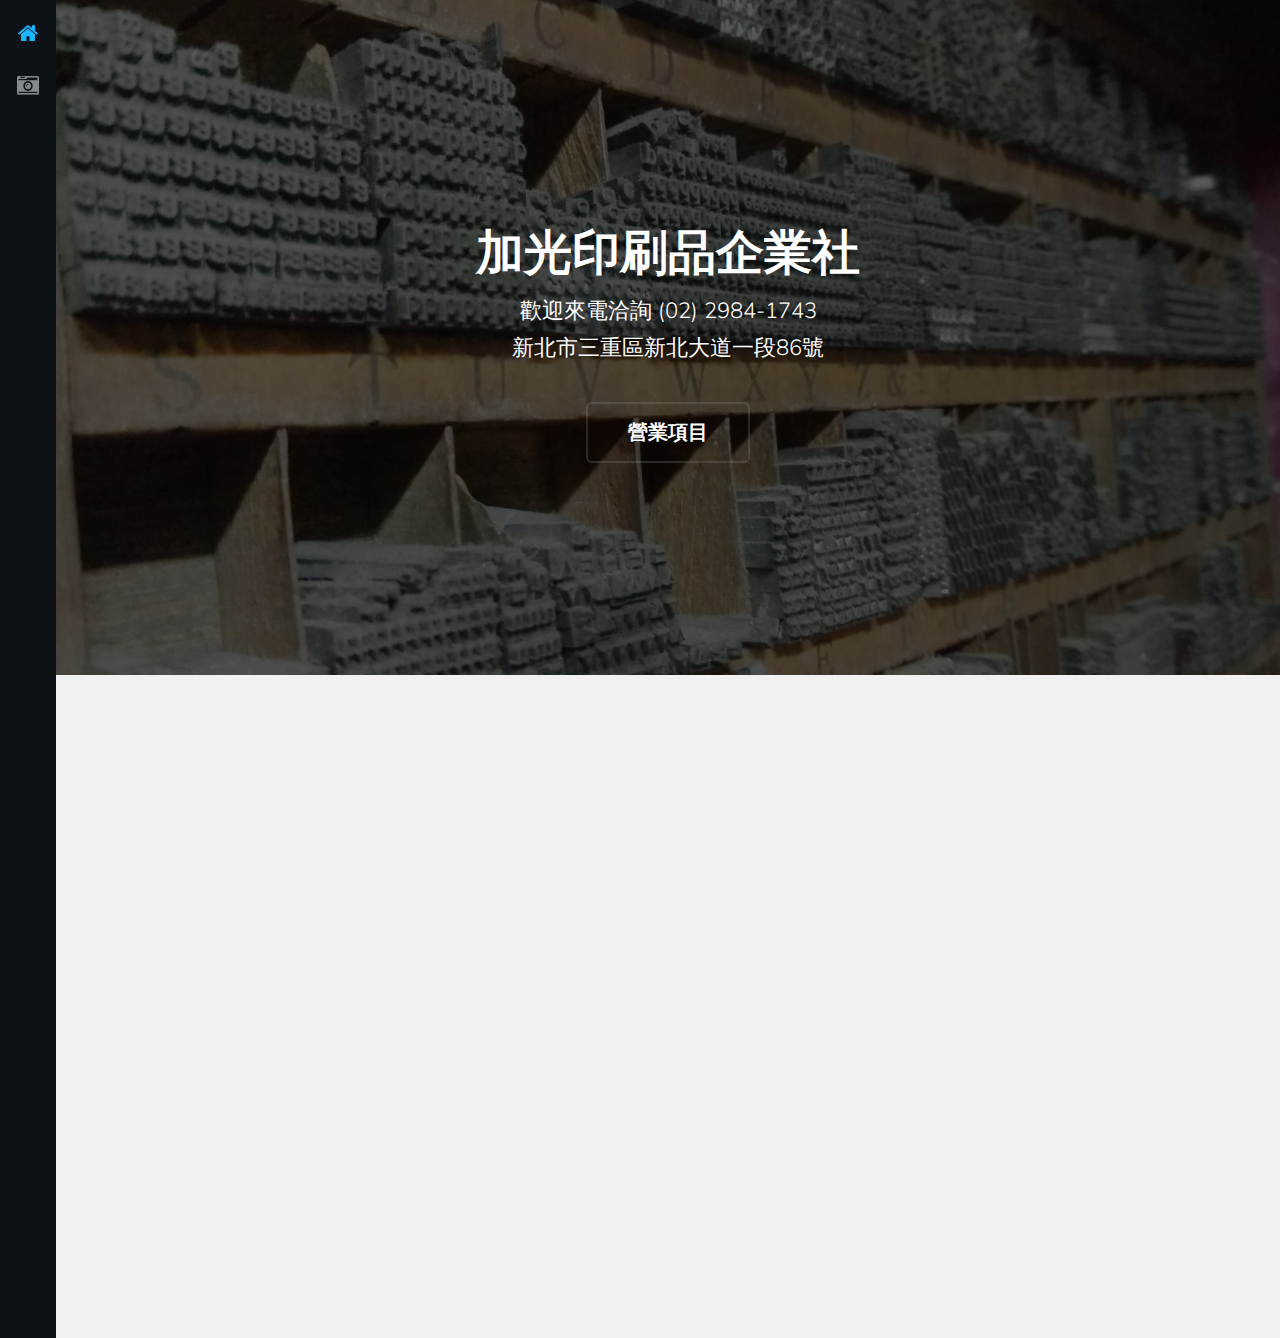
<file: index.html>
<!DOCTYPE HTML>
<!--
        Snapshot by TEMPLATED
        templated.co @templatedco
        Released for free under the Creative Commons Attribution 3.0 license (templated.co/license)
-->
<html>
    <head>
        <title>加光印刷</title>
        <meta name="google-site-verification" content="SthCt-CYAVrA32-VCu_RXBnJWl8skNSHm-MuQrHzXsM" />
        <meta charset="utf-8" />
        <meta name="viewport" content="width=device-width, initial-scale=1" />
        <link rel="stylesheet" href="assets/css/main.css" />
    </head>
    <body>
        <div class="page-wrap">

            <!-- Nav -->
            <nav id="nav">
                <ul>
                    <li><a href="index.html" class="active"><span class="icon fa-home"></span></a></li>
                    <li><a href="gallery.html"><span class="icon fa-camera-retro"></span></a></li>
<!--                    <li><a href="generic.html"><span class="icon fa-file-text-o"></span></a></li>-->
                </ul>
            </nav>

            <!-- Main -->
            <section id="main">

                <!-- Banner -->
                <section id="banner">
                    <div class="inner">
                        <font size="10px"><b>加光印刷品企業社</b></font>
                        <p>歡迎來電洽詢 (02) 2984-1743</br>新北市三重區新北大道一段86號</p>
                        <ul class="actions">
                            <li><a href="gallery.html" class="button alt scrolly big">營業項目</a></li>
                            <!--<li><a href="#galleries" class="button alt scrolly big">營業項目</a></li>-->
                        </ul>
                    </div>
                </section>

                <!-- Gallery -->
                <section id="galleries">

                    <!-- Photo Galleries -->
                    <div class="gallery">
<!--                        <header class="special">
                            <h2>What's New</h2>
                        </header>-->
                        <div class="content">
                            <div class="media">
                                <a href="images/fulls/01.jpg">
                                    <img src="images/thumbs/01.jpg" alt="" title="This right here is a caption." />
                                    <p style="position: absolute; top: 0; left: 0;font-size:30px;color: white;"><b>名片</b></p>
                                </a>
                            </div>
                            <div class="media">
                                <a href="images/fulls/05.jpg">
                                    <img src="images/thumbs/05.jpg" alt="" title="This right here is a caption." />
                                    <p style="position: absolute; top: 0; left: 0;font-size:30px;color: white;"><b>喜帖</b></p>
                                </a>
                            </div>
                            <div class="media">
                                <a href="images/fulls/09.jpg">
                                    <img src="images/thumbs/09.jpg" alt="" title="This right here is a caption." />
                                    <p style="position: absolute; top: 0; left: 0;font-size:30px;color: white;"><b>表格</b></p>
                                </a>
                            </div>
                            <div class="media">
                                <a href="images/fulls/02.jpg">
                                    <img src="images/thumbs/02.jpg" alt="" title="This right here is a caption." />
                                    <p style="position: absolute; top: 0; left: 0;font-size:30px;color: white;"><b>貼紙</b></p>
                                </a>
                            </div>
                            <div class="media">
                                <a href="images/fulls/06.jpg">
                                    <img src="images/thumbs/06.jpg" alt="" title="This right here is a caption." />
                                    <p style="position: absolute; top: 0; left: 0;font-size:30px;color: white;"><b>流水號套印</b></p>
                                </a>
                            </div>
                            <div class="media">
                                <a href="images/fulls/10.jpg">
                                    <img src="images/thumbs/10.jpg" alt="" title="This right here is a caption." />
                                    <p style="position: absolute; top: 0; left: 0;font-size:30px;color: white;"><b>信封</b></p>
                                </a>
                            </div>
                            <div class="media">
                                <a href="images/fulls/03.jpg">
                                    <img src="images/thumbs/03.jpg" alt="" title="This right here is a caption." />
                                    <p style="position: absolute; top: 0; left: 0;font-size:30px;color: white;"><b>傳單</b></p>
                                </a>
                            </div>
                            <div class="media">
                                <a href="images/fulls/07.jpg">
                                    <img src="images/thumbs/07.jpg" alt="" title="This right here is a caption." />
                                </a>
                            </div>
                        </div>
<!--                        <footer>
                            <a href="gallery.html" class="button big">全部範例</a>
                        </footer>-->
                    </div>
                </section>

                <!-- Contact -->
<!--                <section id="contact">
                     Social 
                    <div class="social column">
                        <h3>About Me</h3>
                        <p>Mus sed interdum nunc dictum rutrum scelerisque erat a parturient condimentum potenti dapibus vestibulum condimentum per tristique porta. Torquent a ut consectetur a vel ullamcorper a commodo a mattis ipsum class quam sed eros vestibulum quisque a eu nulla scelerisque a elementum vestibulum.</p>
                        <p>Aliquet dolor ultricies sem rhoncus dolor ullamcorper pharetra dis condimentum ullamcorper rutrum vehicula id nisi vel aptent orci litora hendrerit penatibus erat ad sit. In a semper velit eleifend a viverra adipiscing a phasellus urna praesent parturient integer ultrices montes parturient suscipit posuere quis aenean. Parturient euismod ultricies commodo arcu elementum suspendisse id dictumst at ut vestibulum conubia quisque a himenaeos dictum proin dis purus integer mollis parturient eros scelerisque dis libero parturient magnis.</p>
                        <h3>Follow Me</h3>
                        <ul class="icons">
                            <li><a href="#" class="icon fa-twitter"><span class="label">Twitter</span></a></li>
                            <li><a href="#" class="icon fa-facebook"><span class="label">Facebook</span></a></li>
                            <li><a href="#" class="icon fa-instagram"><span class="label">Instagram</span></a></li>
                        </ul>
                    </div>

                     Form 
                    <div class="column">
                        <h3>Get in Touch</h3>
                        <form action="#" method="post">
                            <div class="field half first">
                                <label for="name">Name</label>
                                <input name="name" id="name" type="text" placeholder="Name">
                            </div>
                            <div class="field half">
                                <label for="email">Email</label>
                                <input name="email" id="email" type="email" placeholder="Email">
                            </div>
                            <div class="field">
                                <label for="message">Message</label>
                                <textarea name="message" id="message" rows="6" placeholder="Message"></textarea>
                            </div>
                            <ul class="actions">
                                <li><input value="Send Message" class="button" type="submit"></li>
                            </ul>
                        </form>
                    </div>

                </section>-->

                <!-- Footer -->
<!--                <footer id="footer">
                    <div class="copyright">
                        &copy; Untitled Design: <a href="https://templated.co/">TEMPLATED</a>. Images: <a href="https://unsplash.com/">Unsplash</a>.
                    </div>
                </footer>-->
            </section>
        </div>

        <!-- Scripts -->
        <script src="assets/js/jquery.min.js"></script>
        <script src="assets/js/jquery.poptrox.min.js"></script>
        <script src="assets/js/jquery.scrolly.min.js"></script>
        <script src="assets/js/skel.min.js"></script>
        <script src="assets/js/util.js"></script>
        <script src="assets/js/main.js"></script>

    </body>
</html>
</file>
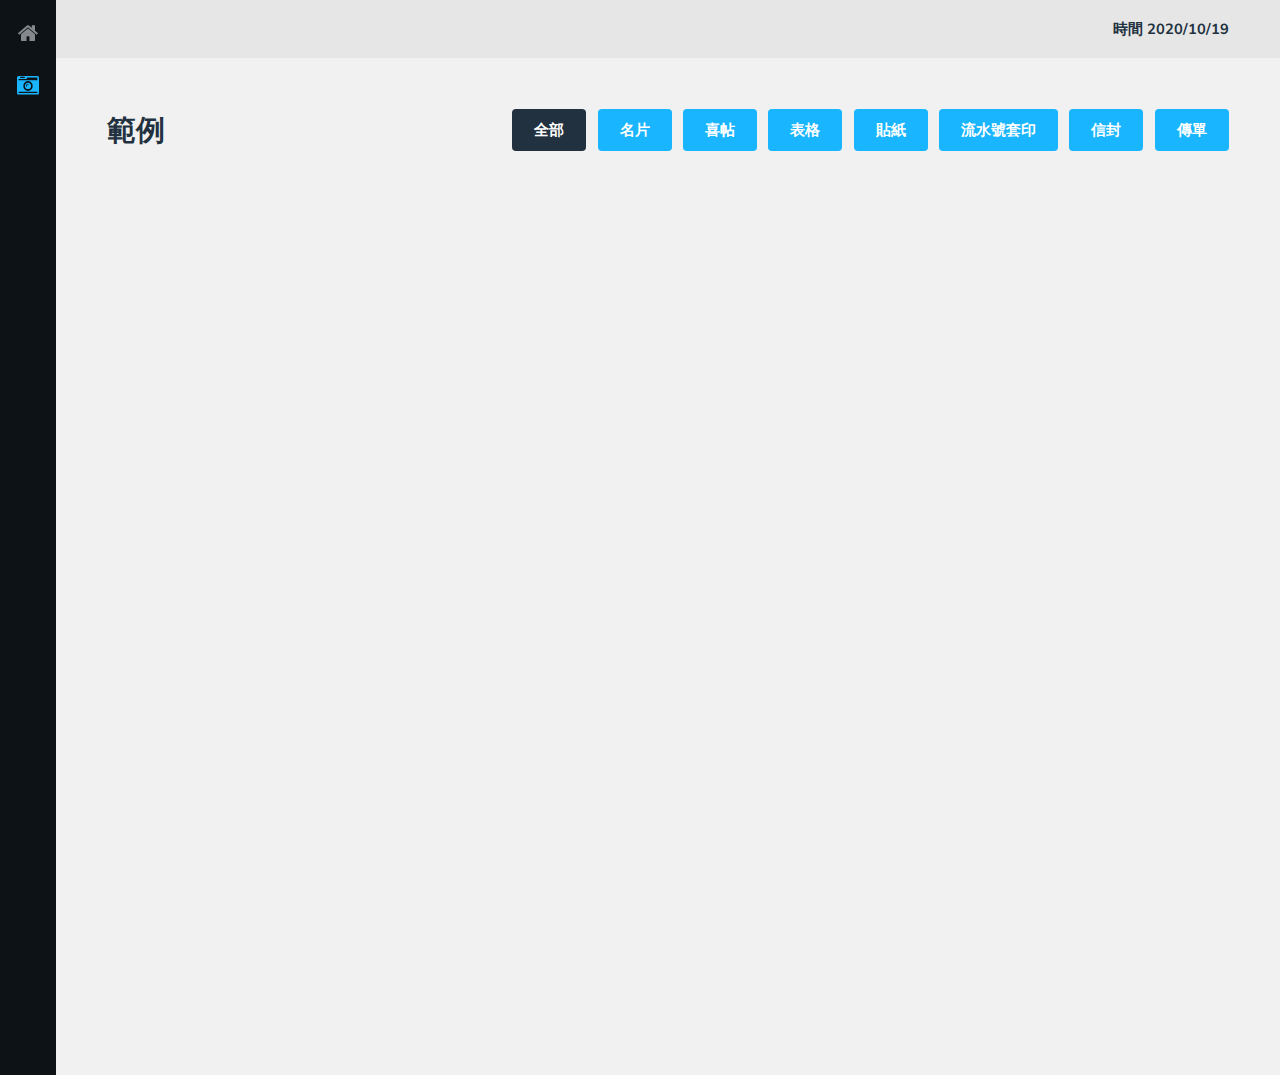
<file: gallery.html>
<!DOCTYPE HTML>
<!--
        Snapshot by TEMPLATED
        templated.co @templatedco
        Released for free under the Creative Commons Attribution 3.0 license (templated.co/license)
-->
<html>
    <head>
        <meta name="google-site-verification" content="SthCt-CYAVrA32-VCu_RXBnJWl8skNSHm-MuQrHzXsM" />
        <title>加光印刷</title>
        <meta charset="utf-8" />
        <meta name="viewport" content="width=device-width, initial-scale=1" />
        <link rel="stylesheet" href="assets/css/main.css" />
    </head>
    <body>
        <div class="page-wrap">

            <!-- Nav -->
            <nav id="nav">
                <ul>
                    <li><a href="index.html"><span class="icon fa-home"></span></a></li>
                    <li><a href="gallery.html" class="active"><span class="icon fa-camera-retro"></span></a></li>
                    <!--<li><a href="generic.html"><span class="icon fa-file-text-o"></span></a></li>-->
                </ul>
            </nav>

            <!-- Main -->
            <section id="main">

                <!-- Header -->
                <header id="header">
                    <div>時間 <span>2020/10/19</span></div>
                </header>

                <!-- Gallery -->
                <section id="galleries">

                    <!-- Photo Galleries -->
                    <div class="gallery">

                        <!-- Filters -->
                        <header>
                            <h1>範例</h1>
                            <ul class="tabs">
                                <li><a href="#" data-tag="all" class="button active">全部</a></li>
                                <li><a href="#" data-tag="card" class="button">名片</a></li>
                                <li><a href="#" data-tag="marry" class="button">喜帖</a></li>
                                <li><a href="#" data-tag="form" class="button">表格</a></li>
                                <li><a href="#" data-tag="stickers" class="button">貼紙</a></li>
                                <li><a href="#" data-tag="sequnce" class="button">流水號套印</a></li>
                                <li><a href="#" data-tag="letter" class="button">信封</a></li>
                                <li><a href="#" data-tag="advertis" class="button">傳單</a></li>
                            </ul>
                        </header>

                        <div class="content">
                            <div class="media all people">
                                <a href="images/fulls/01.jpg"><img src="images/thumbs/01.jpg" alt="" title="This right here is a caption." /></a>
                            </div>
                            <div class="media all place">
                                <a href="images/fulls/05.jpg"><img src="images/thumbs/05.jpg" alt="" title="This right here is a caption." /></a>
                            </div>
                            <div class="media all thing">
                                <a href="images/fulls/09.jpg"><img src="images/thumbs/09.jpg" alt="" title="This right here is a caption." /></a>
                            </div>
                            <div class="media all people">
                                <a href="images/fulls/02.jpg"><img src="images/thumbs/02.jpg" alt="" title="This right here is a caption." /></a>
                            </div>
                            <div class="media all place">
                                <a href="images/fulls/06.jpg"><img src="images/thumbs/06.jpg" alt="" title="This right here is a caption." /></a>
                            </div>
                            <div class="media all thing">
                                <a href="images/fulls/10.jpg"><img src="images/thumbs/10.jpg" alt="" title="This right here is a caption." /></a>
                            </div>
                            <div class="media all people">
                                <a href="images/fulls/03.jpg"><img src="images/thumbs/03.jpg" alt="" title="This right here is a caption." /></a>
                            </div>
                            <div class="media all place">
                                <a href="images/fulls/07.jpg"><img src="images/thumbs/07.jpg" alt="" title="This right here is a caption." /></a>
                            </div>
                            <div class="media all thing">
                                <a href="images/fulls/11.jpg"><img src="images/thumbs/11.jpg" alt="" title="This right here is a caption." /></a>
                            </div>
                            <div class="media all people">
                                <a href="images/fulls/04.jpg"><img src="images/thumbs/04.jpg" alt="" title="This right here is a caption." /></a>
                            </div>
                            <div class="media all place">
                                <a href="images/fulls/08.jpg"><img src="images/thumbs/08.jpg" alt="" title="This right here is a caption." /></a>
                            </div>
                            <div class="media all thing">
                                <a href="images/fulls/12.jpg"><img src="images/thumbs/12.jpg" alt="" title="This right here is a caption." /></a>
                            </div>
                        </div>
                    </div>
                </section>

                <!-- Contact -->
<!--                <section id="contact">
                     Social 
                    <div class="social column">
                        <h3>About Me</h3>
                        <p>Mus sed interdum nunc dictum rutrum scelerisque erat a parturient condimentum potenti dapibus vestibulum condimentum per tristique porta. Torquent a ut consectetur a vel ullamcorper a commodo a mattis ipsum class quam sed eros vestibulum quisque a eu nulla scelerisque a elementum vestibulum.</p>
                        <p>Aliquet dolor ultricies sem rhoncus dolor ullamcorper pharetra dis condimentum ullamcorper rutrum vehicula id nisi vel aptent orci litora hendrerit penatibus erat ad sit. In a semper velit eleifend a viverra adipiscing a phasellus urna praesent parturient integer ultrices montes parturient suscipit posuere quis aenean. Parturient euismod ultricies commodo arcu elementum suspendisse id dictumst at ut vestibulum conubia quisque a himenaeos dictum proin dis purus integer mollis parturient eros scelerisque dis libero parturient magnis.</p>
                        <h3>Follow Me</h3>
                        <ul class="icons">
                            <li><a href="#" class="icon fa-twitter"><span class="label">Twitter</span></a></li>
                            <li><a href="#" class="icon fa-facebook"><span class="label">Facebook</span></a></li>
                            <li><a href="#" class="icon fa-instagram"><span class="label">Instagram</span></a></li>
                        </ul>
                    </div>

                     Form 
                    <div class="column">
                        <h3>Get in Touch</h3>
                        <form action="#" method="post">
                            <div class="field half first">
                                <label for="name">Name</label>
                                <input name="name" id="name" type="text" placeholder="Name">
                            </div>
                            <div class="field half">
                                <label for="email">Email</label>
                                <input name="email" id="email" type="email" placeholder="Email">
                            </div>
                            <div class="field">
                                <label for="message">Message</label>
                                <textarea name="message" id="message" rows="6" placeholder="Message"></textarea>
                            </div>
                            <ul class="actions">
                                <li><input value="Send Message" class="button" type="submit"></li>
                            </ul>
                        </form>
                    </div>

                </section>-->

                <!-- Footer -->
<!--                <footer id="footer">
                    <div class="copyright">
                        &copy; Untitled Design: <a href="https://templated.co/">TEMPLATED</a>. Images: <a href="https://unsplash.com/">Unsplash</a>.
                    </div>
                </footer>-->
            </section>
        </div>

        <!-- Scripts -->
        <script src="assets/js/jquery.min.js"></script>
        <script src="assets/js/jquery.poptrox.min.js"></script>
        <script src="assets/js/jquery.scrolly.min.js"></script>
        <script src="assets/js/skel.min.js"></script>
        <script src="assets/js/util.js"></script>
        <script src="assets/js/main.js"></script>

    </body>
</html>
</file>
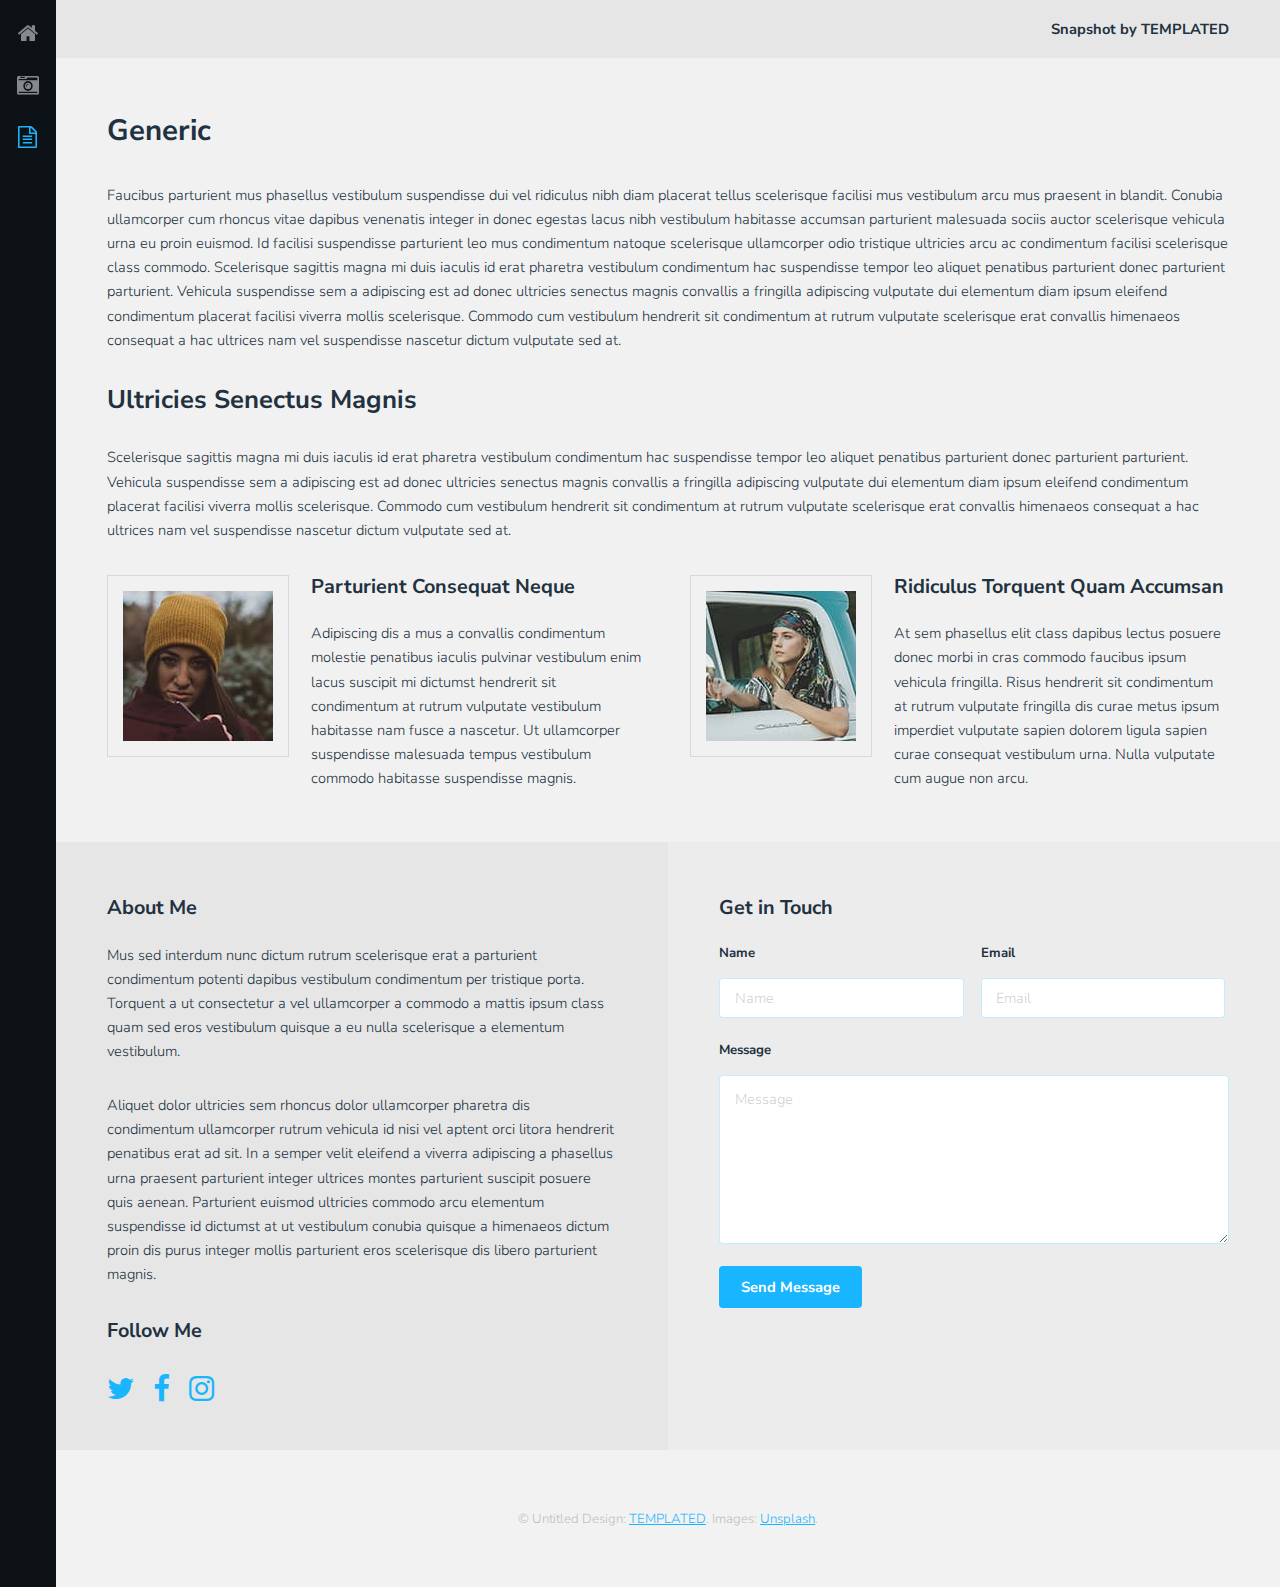
<file: generic.html>
<!DOCTYPE HTML>
<!--
        Snapshot by TEMPLATED
        templated.co @templatedco
        Released for free under the Creative Commons Attribution 3.0 license (templated.co/license)
-->
<html>
    <head>
        <title>Generic - Snapshot by TEMPLATED</title>
        <meta charset="utf-8" />
        <meta name="viewport" content="width=device-width, initial-scale=1" />
        <link rel="stylesheet" href="assets/css/main.css" />
    </head>
    <body>
        <div class="page-wrap">

            <!-- Nav -->
            <nav id="nav">
                <ul>
                    <li><a href="index.html"><span class="icon fa-home"></span></a></li>
                    <li><a href="gallery.html"><span class="icon fa-camera-retro"></span></a></li>
                    <li><a href="generic.html" class="active"><span class="icon fa-file-text-o"></span></a></li>
                </ul>
            </nav>

            <!-- Main -->
            <section id="main">

                <!-- Header -->
                <header id="header">
                    <div>Snapshot <span>by TEMPLATED</span></div>
                </header>

                <!-- Section -->
                <section>
                    <div class="inner">
                        <header>
                            <h1>Generic</h1>
                        </header>
                        <p>Faucibus parturient mus phasellus vestibulum suspendisse dui vel ridiculus nibh diam placerat tellus scelerisque facilisi mus vestibulum arcu mus praesent in blandit. Conubia ullamcorper cum rhoncus vitae dapibus venenatis integer in donec egestas lacus nibh vestibulum habitasse accumsan parturient malesuada sociis auctor scelerisque vehicula urna eu proin euismod. Id facilisi suspendisse parturient leo mus condimentum natoque scelerisque ullamcorper odio tristique ultricies arcu ac condimentum facilisi scelerisque class commodo. Scelerisque sagittis magna mi duis iaculis id erat pharetra vestibulum condimentum hac suspendisse tempor leo aliquet penatibus parturient donec parturient parturient. Vehicula suspendisse sem a adipiscing est ad donec ultricies senectus magnis convallis a fringilla adipiscing vulputate dui elementum diam ipsum eleifend condimentum placerat facilisi viverra mollis scelerisque. Commodo cum vestibulum hendrerit sit condimentum at rutrum vulputate scelerisque erat convallis himenaeos consequat a hac ultrices nam vel suspendisse nascetur dictum vulputate sed at.</p>
                        <h2>Ultricies Senectus Magnis</h2>
                        <p>Scelerisque sagittis magna mi duis iaculis id erat pharetra vestibulum condimentum hac suspendisse tempor leo aliquet penatibus parturient donec parturient parturient. Vehicula suspendisse sem a adipiscing est ad donec ultricies senectus magnis convallis a fringilla adipiscing vulputate dui elementum diam ipsum eleifend condimentum placerat facilisi viverra mollis scelerisque. Commodo cum vestibulum hendrerit sit condimentum at rutrum vulputate scelerisque erat convallis himenaeos consequat a hac ultrices nam vel suspendisse nascetur dictum vulputate sed at.</p>
                        <section class="columns double">
                            <div class="column">
                                <span class="image left special"><img src="images/pic01.jpg" alt="" /></span>
                                <h3>Parturient Consequat Neque</h3>
                                <p>
                                    Adipiscing dis a mus a convallis condimentum molestie penatibus iaculis pulvinar vestibulum enim lacus suscipit mi dictumst hendrerit sit condimentum at rutrum vulputate vestibulum habitasse nam fusce a nascetur. Ut ullamcorper suspendisse malesuada tempus vestibulum commodo habitasse suspendisse magnis.
                                </p>
                            </div>
                            <div class="column">
                                <span class="image left special"><img src="images/pic02.jpg" alt="" /></span>
                                <h3>Ridiculus Torquent Quam Accumsan</h3>
                                <p>
                                    At sem phasellus elit class dapibus lectus posuere donec morbi in cras commodo faucibus ipsum vehicula fringilla. Risus hendrerit sit condimentum at rutrum vulputate fringilla dis curae metus ipsum imperdiet vulputate sapien dolorem ligula sapien curae consequat vestibulum urna. Nulla vulputate cum augue non arcu.
                                </p>
                            </div>
                        </section>
                    </div>
                </section>

                <!-- Contact -->
                <section id="contact">
                    <!-- Social -->
                    <div class="social column">
                        <h3>About Me</h3>
                        <p>Mus sed interdum nunc dictum rutrum scelerisque erat a parturient condimentum potenti dapibus vestibulum condimentum per tristique porta. Torquent a ut consectetur a vel ullamcorper a commodo a mattis ipsum class quam sed eros vestibulum quisque a eu nulla scelerisque a elementum vestibulum.</p>
                        <p>Aliquet dolor ultricies sem rhoncus dolor ullamcorper pharetra dis condimentum ullamcorper rutrum vehicula id nisi vel aptent orci litora hendrerit penatibus erat ad sit. In a semper velit eleifend a viverra adipiscing a phasellus urna praesent parturient integer ultrices montes parturient suscipit posuere quis aenean. Parturient euismod ultricies commodo arcu elementum suspendisse id dictumst at ut vestibulum conubia quisque a himenaeos dictum proin dis purus integer mollis parturient eros scelerisque dis libero parturient magnis.</p>
                        <h3>Follow Me</h3>
                        <ul class="icons">
                            <li><a href="#" class="icon fa-twitter"><span class="label">Twitter</span></a></li>
                            <li><a href="#" class="icon fa-facebook"><span class="label">Facebook</span></a></li>
                            <li><a href="#" class="icon fa-instagram"><span class="label">Instagram</span></a></li>
                        </ul>
                    </div>

                    <!-- Form -->
                    <div class="column">
                        <h3>Get in Touch</h3>
                        <form action="#" method="post">
                            <div class="field half first">
                                <label for="name">Name</label>
                                <input name="name" id="name" type="text" placeholder="Name">
                            </div>
                            <div class="field half">
                                <label for="email">Email</label>
                                <input name="email" id="email" type="email" placeholder="Email">
                            </div>
                            <div class="field">
                                <label for="message">Message</label>
                                <textarea name="message" id="message" rows="6" placeholder="Message"></textarea>
                            </div>
                            <ul class="actions">
                                <li><input value="Send Message" class="button" type="submit"></li>
                            </ul>
                        </form>
                    </div>

                </section>

                <!-- Footer -->
                <footer id="footer">
                    <div class="copyright">
                        &copy; Untitled Design: <a href="https://templated.co/">TEMPLATED</a>. Images: <a href="https://unsplash.com/">Unsplash</a>.
                    </div>
                </footer>
            </section>
        </div>

        <!-- Scripts -->
        <script src="assets/js/jquery.min.js"></script>
        <script src="assets/js/jquery.poptrox.min.js"></script>
        <script src="assets/js/jquery.scrolly.min.js"></script>
        <script src="assets/js/skel.min.js"></script>
        <script src="assets/js/util.js"></script>
        <script src="assets/js/main.js"></script>

    </body>
</html>
</file>
<file: assets/css/main.css>
@import url(font-awesome.min.css);
@import url("https://fonts.googleapis.com/css?family=Nunito+Sans:300,400,600");

/*
        Snapshot by TEMPLATED
        templated.co @templatedco
        Released for free under the Creative Commons Attribution 3.0 license (templated.co/license)
*/

/* Reset */

html, body, div, span, applet, object, iframe, h1, h2, h3, h4, h5, h6, p, blockquote, pre, a, abbr, acronym, address, big, cite, code, del, dfn, em, img, ins, kbd, q, s, samp, small, strike, strong, sub, sup, tt, var, b, u, i, center, dl, dt, dd, ol, ul, li, fieldset, form, label, legend, table, caption, tbody, tfoot, thead, tr, th, td, article, aside, canvas, details, embed, figure, figcaption, footer, header, hgroup, menu, nav, output, ruby, section, summary, time, mark, audio, video {
    margin: 0;
    padding: 0;
    border: 0;
    font-size: 100%;
    font: inherit;
    vertical-align: baseline;
}

article, aside, details, figcaption, figure, footer, header, hgroup, menu, nav, section {
    display: block;
}

body {
    line-height: 1;
}

ol, ul {
    list-style: none;
}

blockquote, q {
    quotes: none;
}

blockquote:before, blockquote:after, q:before, q:after {
    content: '';
    content: none;
}

table {
    border-collapse: collapse;
    border-spacing: 0;
}

body {
    -webkit-text-size-adjust: none;
}

/* Box Model */

*, *:before, *:after {
    -moz-box-sizing: border-box;
    -webkit-box-sizing: border-box;
    box-sizing: border-box;
}

/* Basic */

@-ms-viewport {
    width: device-width;
}

body {
    -ms-overflow-style: scrollbar;
}

@media screen and (max-width: 480px) {

    html, body {
        min-width: 320px;
    }

}

body {
    background: #fff;
}

body.is-loading *, body.is-loading *:before, body.is-loading *:after {
    -moz-animation: none !important;
    -webkit-animation: none !important;
    -ms-animation: none !important;
    animation: none !important;
    -moz-transition: none !important;
    -webkit-transition: none !important;
    -ms-transition: none !important;
    transition: none !important;
}

/* Type */

body {
    background-color: #fff;
    color: #22313F;
}

body, input, select, textarea {
    font-family: "Nunito Sans", Arial, Helvetica, sans-serif;
    font-size: 13pt;
    font-weight: 300;
    line-height: 1.65;
}

@media screen and (max-width: 1680px) {

    body, input, select, textarea {
        font-size: 11pt;
    }

}

@media screen and (max-width: 1280px) {

    body, input, select, textarea {
        font-size: 11pt;
    }

}

@media screen and (max-width: 980px) {

    body, input, select, textarea {
        font-size: 11pt;
    }

}

@media screen and (max-width: 736px) {

    body, input, select, textarea {
        font-size: 12pt;
    }

}

@media screen and (max-width: 480px) {

    body, input, select, textarea {
        font-size: 12pt;
    }

}

a {
    text-decoration: underline;
    color: #19B5FE;
}

a:hover {
    text-decoration: none;
    color: #019be3;
}

strong, b {
    font-weight: 700;
}

em, i {
    font-style: italic;
}

p {
    margin: 0 0 2em 0;
}

h1, h2, h3, h4, h5, h6 {
    font-weight: 700;
    line-height: 1.5;
    margin: 0 0 1em 0;
}

h1 a, h2 a, h3 a, h4 a, h5 a, h6 a {
    color: inherit;
    text-decoration: none;
}

h1 {
    font-size: 2em;
}

@media screen and (max-width: 480px) {

    h1 {
        font-size: 1.5em;
    }

}

h2 {
    font-size: 1.75em;
}

@media screen and (max-width: 480px) {

    h2 {
        font-size: 1.4em;
    }

}

h3 {
    font-size: 1.35em;
}

h4 {
    font-size: 1.1em;
}

h5 {
    font-size: 0.9em;
}

h6 {
    font-size: 0.7em;
}

sub {
    font-size: 0.8em;
    position: relative;
    top: 0.5em;
}

sup {
    font-size: 0.8em;
    position: relative;
    top: -0.5em;
}

blockquote {
    border-left: solid 4px;
    font-style: italic;
    margin: 0 0 2em 0;
    padding: 0.5em 0 0.5em 2em;
}

code {
    border-radius: 4px;
    border: solid 1px;
    font-family: "Courier New", monospace;
    font-size: 0.9em;
    margin: 0 0.25em;
    padding: 0.25em 0.65em;
}

pre {
    -webkit-overflow-scrolling: touch;
    font-family: "Courier New", monospace;
    font-size: 0.9em;
    margin: 0 0 2em 0;
}

pre code {
    display: block;
    line-height: 1.75;
    padding: 1em 1.5em;
    overflow-x: auto;
}

hr {
    border: 0;
    border-bottom: solid 1px;
    margin: 2em 0;
}

hr.major {
    margin: 3em 0;
}

.align-left {
    text-align: left;
}

.align-center {
    text-align: center;
}

.align-right {
    text-align: right;
}

/* Box */

.box {
    border-radius: 4px;
    border: solid 1px rgba(144, 144, 144, 0.25);
    margin-bottom: 2em;
    padding: 1.5em;
}

.box > :last-child,
.box > :last-child > :last-child,
.box > :last-child > :last-child > :last-child {
    margin-bottom: 0;
}

.box.alt {
    border: 0;
    border-radius: 0;
    padding: 0;
}

/* Button */

input[type="submit"],
input[type="reset"],
input[type="button"],
button,
.button {
    -moz-appearance: none;
    -webkit-appearance: none;
    -ms-appearance: none;
    appearance: none;
    -moz-transition: background-color 0.2s ease-in-out, color 0.2s ease-in-out;
    -webkit-transition: background-color 0.2s ease-in-out, color 0.2s ease-in-out;
    -ms-transition: background-color 0.2s ease-in-out, color 0.2s ease-in-out;
    transition: background-color 0.2s ease-in-out, color 0.2s ease-in-out;
    background: #19B5FE;
    color: #FFF;
    border-radius: 4px;
    border: 0;
    cursor: pointer;
    display: inline-block;
    font-weight: 700;
    height: 2.85em;
    line-height: 2.95em;
    padding: 0 1.5em;
    text-align: center;
    text-decoration: none;
    white-space: nowrap;
}

input[type="submit"].active,
input[type="reset"].active,
input[type="button"].active,
button.active,
.button.active {
    color: #FFF;
    background: #22313F;
}

input[type="submit"].active:hover,
input[type="reset"].active:hover,
input[type="button"].active:hover,
button.active:hover,
.button.active:hover {
    color: #FFF;
    background: #22313F;
}

input[type="submit"]:hover,
input[type="reset"]:hover,
input[type="button"]:hover,
button:hover,
.button:hover {
    color: #FFF;
    background: #019be3;
}

input[type="submit"].alt,
input[type="reset"].alt,
input[type="button"].alt,
button.alt,
.button.alt {
    background: none;
    box-shadow: 0 0 0 2px rgba(144, 144, 144, 0.25);
}

input[type="submit"].alt:hover,
input[type="reset"].alt:hover,
input[type="button"].alt:hover,
button.alt:hover,
.button.alt:hover {
    background: rgba(144, 144, 144, 0.075);
    box-shadow: 0 0 0 2px rgba(144, 144, 144, 0.25);
}

input[type="submit"].icon,
input[type="reset"].icon,
input[type="button"].icon,
button.icon,
.button.icon {
    padding-left: 1.35em;
}

input[type="submit"].icon:before,
input[type="reset"].icon:before,
input[type="button"].icon:before,
button.icon:before,
.button.icon:before {
    margin-right: 0.5em;
}

input[type="submit"].fit,
input[type="reset"].fit,
input[type="button"].fit,
button.fit,
.button.fit {
    display: block;
    margin: 0 0 1em 0;
    width: 100%;
}

input[type="submit"].small,
input[type="reset"].small,
input[type="button"].small,
button.small,
.button.small {
    font-size: 0.8em;
}

input[type="submit"].big,
input[type="reset"].big,
input[type="button"].big,
button.big,
.button.big {
    font-size: 1.35em;
    padding: 0 2em;
}

input[type="submit"].disabled, input[type="submit"]:disabled,
input[type="reset"].disabled,
input[type="reset"]:disabled,
input[type="button"].disabled,
input[type="button"]:disabled,
button.disabled,
button:disabled,
.button.disabled,
.button:disabled {
    -moz-pointer-events: none;
    -webkit-pointer-events: none;
    -ms-pointer-events: none;
    pointer-events: none;
    opacity: 0.25;
}

@media screen and (max-width: 480px) {

    input[type="submit"],
    input[type="reset"],
    input[type="button"],
    button,
    .button {
        padding: 0;
    }

}

/* Contact */

#contact {
    display: -ms-flexbox;
    -ms-flex-pack: justify;
    display: -moz-flex;
    display: -webkit-flex;
    display: -ms-flex;
    display: flex;
    -moz-flex-wrap: wrap;
    -webkit-flex-wrap: wrap;
    -ms-flex-wrap: wrap;
    flex-wrap: wrap;
    -moz-justify-content: space-between;
    -webkit-justify-content: space-between;
    -ms-justify-content: space-between;
    justify-content: space-between;
    background: #ececec;
}

#contact form {
    margin: 0;
}

#contact .icons {
    margin-bottom: 1em;
}

#contact .column {
    padding: 3.5em 0 1.5em 0;
    padding-left: 3.5em;
    padding-right: 3.5em;
    width: 50%;
}

#contact .column.social {
    background: #e6e6e6;
}

@media screen and (max-width: 980px) {

    #contact .column {
        padding: 2em 0 0.1em 0;
        padding-left: 2em;
        padding-right: 2em;
    }

}

@media screen and (max-width: 736px) {

    #contact .column {
        width: 100%;
    }

}

@media screen and (max-width: 480px) {

    #contact .column {
        padding: 1em 0 0.1em 0;
        padding-left: 1em;
        padding-right: 1em;
    }

}

/* Form */

form {
    margin: 0 0 2em 0;
}

form .field {
    margin-bottom: 1.5em;
}

form .field.half {
    display: inline-block;
    width: 48%;
}

form .field.half.first {
    margin-right: 2.5%;
}

@media screen and (max-width: 980px) {

    form .field.half {
        display: block;
        width: 100%;
    }

    form .field.half.first {
        margin-right: 0;
    }

}

label {
    display: block;
    font-size: 0.9em;
    font-weight: 700;
    margin: 0 0 1em 0;
}

input[type="text"],
input[type="password"],
input[type="email"],
select,
textarea {
    -moz-appearance: none;
    -webkit-appearance: none;
    -ms-appearance: none;
    appearance: none;
    border-radius: 4px;
    border: solid 1px rgba(25, 181, 254, 0.25);
    color: inherit;
    display: block;
    outline: 0;
    padding: 0 1em;
    text-decoration: none;
    width: 100%;
}

input[type="text"]:invalid,
input[type="password"]:invalid,
input[type="email"]:invalid,
select:invalid,
textarea:invalid {
    box-shadow: none;
}

input[type="text"]:active, input[type="text"]:focus,
input[type="password"]:active,
input[type="password"]:focus,
input[type="email"]:active,
input[type="email"]:focus,
select:active,
select:focus,
textarea:active,
textarea:focus {
    border: solid 1px #19B5FE;
}

.select-wrapper {
    text-decoration: none;
    display: block;
    position: relative;
}

.select-wrapper:before {
    -moz-osx-font-smoothing: grayscale;
    -webkit-font-smoothing: antialiased;
    font-family: FontAwesome;
    font-style: normal;
    font-weight: normal;
    text-transform: none !important;
}

.select-wrapper:before {
    content: '\f078';
    display: block;
    height: 2.75em;
    line-height: 2.75em;
    pointer-events: none;
    position: absolute;
    right: 0;
    text-align: center;
    top: 0;
    width: 2.75em;
}

.select-wrapper select::-ms-expand {
    display: none;
}

input[type="text"],
input[type="password"],
input[type="email"],
select {
    height: 2.75em;
}

textarea {
    padding: 0.75em 1em;
}

input[type="checkbox"],
input[type="radio"] {
    -moz-appearance: none;
    -webkit-appearance: none;
    -ms-appearance: none;
    appearance: none;
    display: block;
    float: left;
    margin-right: -2em;
    opacity: 0;
    width: 1em;
    z-index: -1;
}

input[type="checkbox"] + label,
input[type="radio"] + label {
    text-decoration: none;
    cursor: pointer;
    display: inline-block;
    font-size: 1em;
    font-weight: 300;
    padding-left: 2.4em;
    padding-right: 0.75em;
    position: relative;
}

input[type="checkbox"] + label:before,
input[type="radio"] + label:before {
    -moz-osx-font-smoothing: grayscale;
    -webkit-font-smoothing: antialiased;
    font-family: FontAwesome;
    font-style: normal;
    font-weight: normal;
    text-transform: none !important;
}

input[type="checkbox"] + label:before,
input[type="radio"] + label:before {
    border-radius: 4px;
    border: solid 1px;
    content: '';
    display: inline-block;
    height: 1.65em;
    left: 0;
    line-height: 1.58125em;
    position: absolute;
    text-align: center;
    top: 0;
    width: 1.65em;
}

input[type="checkbox"]:checked + label:before,
input[type="radio"]:checked + label:before {
    content: '\f00c';
}

input[type="checkbox"] + label:before {
    border-radius: 4px;
}

input[type="radio"] + label:before {
    border-radius: 100%;
}

::-webkit-input-placeholder {
    opacity: 1.0;
    color: rgba(34, 49, 63, 0.25);
}

:-moz-placeholder {
    opacity: 1.0;
    color: rgba(34, 49, 63, 0.25);
}

::-moz-placeholder {
    opacity: 1.0;
    color: rgba(34, 49, 63, 0.25);
}

:-ms-input-placeholder {
    opacity: 1.0;
    color: rgba(34, 49, 63, 0.25);
}

.formerize-placeholder {
    opacity: 1.0;
    color: rgba(34, 49, 63, 0.25);
}

/* Gallery */

@-moz-keyframes gallery {
    100% {
        opacity: 1;		}
}

@-webkit-keyframes gallery {
    100% {
        opacity: 1;		}
}

@-ms-keyframes gallery {
    100% {
        opacity: 1;		}
}

@keyframes gallery {
    100% {
        opacity: 1;		}
}

.gallery {
    padding: 3.5em;
    position: relative;
    overflow: hidden;
    min-height: 37em;
}

@media screen and (max-width: 980px) {

    .gallery {
        padding: 2em;
        min-height: 20em;
    }

    .gallery header h2 {
        margin-bottom: 1em;
    }

}

@media screen and (max-width: 480px) {

    .gallery {
        padding: 1em;
    }

}

.gallery header {
    display: -ms-flexbox;
    -ms-flex-pack: justify;
    display: -moz-flex;
    display: -webkit-flex;
    display: -ms-flex;
    display: flex;
    -moz-flex-wrap: wrap;
    -webkit-flex-wrap: wrap;
    -ms-flex-wrap: wrap;
    flex-wrap: wrap;
    -moz-justify-content: space-between;
    -webkit-justify-content: space-between;
    -ms-justify-content: space-between;
    justify-content: space-between;
}

.gallery header.special {
    -moz-justify-content: center;
    -webkit-justify-content: center;
    -ms-justify-content: center;
    justify-content: center;
}

@media screen and (max-width: 736px) {

    .gallery header {
        display: block;
    }

}

@media screen and (max-width: 480px) {

    .gallery header h2 {
        margin-bottom: .5em;
    }

}

.gallery footer {
    text-align: center;
    margin-top: 4em;
}

.gallery .content {
    display: -ms-flexbox;
    display: -moz-flex;
    display: -webkit-flex;
    display: -ms-flex;
    display: flex;
    -moz-flex-wrap: wrap;
    -webkit-flex-wrap: wrap;
    -ms-flex-wrap: wrap;
    flex-wrap: wrap;
    -moz-justify-content: -moz-flex-start;
    -webkit-justify-content: -webkit-flex-start;
    -ms-justify-content: -ms-flex-start;
    justify-content: flex-start;
}

.gallery .content .media {
    -moz-animation: gallery 0.75s ease-out 0.4s forwards;
    -webkit-animation: gallery 0.75s ease-out 0.4s forwards;
    -ms-animation: gallery 0.75s ease-out 0.4s forwards;
    animation: gallery 0.75s ease-out 0.4s forwards;
    margin-bottom: 0;
    overflow: hidden;
    opacity: 0;
    position: relative;
    width: 25%;
}

.gallery .content .media a {
    display: block;
}

.gallery .content .media img {
    -moz-transition: -moz-transform 0.2s ease-in-out;
    -webkit-transition: -webkit-transform 0.2s ease-in-out;
    -ms-transition: -ms-transform 0.2s ease-in-out;
    transition: transform 0.2s ease-in-out;
    max-width: 100%;
    height: auto;
    vertical-align: middle;
}

.gallery .content .media:hover img {
    -moz-transform: scale(1.075);
    -webkit-transform: scale(1.075);
    -ms-transform: scale(1.075);
    transform: scale(1.075);
}

@media screen and (max-width: 736px) {

    .gallery .content .media {
        width: 50%;
    }

}

@media screen and (max-width: 480px) {

    .gallery .content .media {
        width: 100%;
    }

}

/* Icon */

.icon {
    text-decoration: none;
    border-bottom: none;
    position: relative;
}

.icon:before {
    -moz-osx-font-smoothing: grayscale;
    -webkit-font-smoothing: antialiased;
    font-family: FontAwesome;
    font-style: normal;
    font-weight: normal;
    text-transform: none !important;
}

.icon > .label {
    display: none;
}

/* Image */

.image {
    border: 0;
    display: inline-block;
    position: relative;
}

.image img {
    display: block;
}

.image.left, .image.right {
    max-width: 40%;
}

.image.left img, .image.right img {
    width: 100%;
}

@media screen and (max-width: 480px) {

    .image.left, .image.right {
        max-width: 100%;
        width: 100%;
    }

}

.image.left {
    float: left;
    margin: 0 1.5em 1em 0;
    top: 0.25em;
}

@media screen and (max-width: 480px) {

    .image.left {
        float: none;
        margin: 0 0 1em 0;
    }

}

.image.right {
    float: right;
    margin: 0 0 1em 1.5em;
    top: 0.25em;
}

@media screen and (max-width: 480px) {

    .image.right {
        float: none;
        margin: 0 0 1em 0;
    }

}

.image.fit {
    display: block;
    margin: 0 0 2em 0;
    width: 100%;
}

.image.fit img {
    width: 100%;
}

.image.special {
    border: solid 1px rgba(144, 144, 144, 0.25);
    padding: 1em;
}

.image.main {
    display: block;
    margin: 0 0 3em 0;
    width: 100%;
}

.image.main img {
    width: 100%;
}

/* List */

ol {
    list-style: decimal;
    margin: 0 0 2em 0;
    padding-left: 1.25em;
}

ol li {
    padding-left: 0.25em;
}

ul {
    list-style: disc;
    margin: 0 0 2em 0;
    padding-left: 1em;
}

ul li {
    padding-left: 0.5em;
}

ul.alt {
    list-style: none;
    padding-left: 0;
}

ul.alt li {
    border-top: solid 1px;
    padding: 0.5em 0;
}

ul.alt li:first-child {
    border-top: 0;
    padding-top: 0;
}

ul.tabs {
    list-style: none;
    padding-left: 0;
}

ul.tabs li {
    display: inline-block;
}

ul.tabs li:first-child {
    padding: 0;
}

@media screen and (max-width: 736px) {

    ul.tabs li {
        display: block;
        margin: 0 0 .25em 0;
        padding: 0;
    }

    ul.tabs li .button {
        width: 100%;
    }

}

@media screen and (max-width: 480px) {

    ul.tabs {
        margin-bottom: 1em;
    }

}

ul.icons {
    cursor: default;
    list-style: none;
    padding-left: 0;
}

ul.icons li {
    display: inline-block;
    padding: 0 1em 0 0;
}

ul.icons li:last-child {
    padding-right: 0;
}

ul.icons li .icon:before {
    font-size: 2em;
}

ul.actions {
    cursor: default;
    list-style: none;
    padding-left: 0;
}

ul.actions li {
    display: inline-block;
    padding: 0 1em 0 0;
    vertical-align: middle;
}

ul.actions li:last-child {
    padding-right: 0;
}

ul.actions.small li {
    padding: 0 0.5em 0 0;
}

ul.actions.vertical li {
    display: block;
    padding: 1em 0 0 0;
}

ul.actions.vertical li:first-child {
    padding-top: 0;
}

ul.actions.vertical li > * {
    margin-bottom: 0;
}

ul.actions.vertical.small li {
    padding: 0.5em 0 0 0;
}

ul.actions.vertical.small li:first-child {
    padding-top: 0;
}

ul.actions.fit {
    display: table;
    margin-left: -1em;
    padding: 0;
    table-layout: fixed;
    width: calc(100% + 1em);
}

ul.actions.fit li {
    display: table-cell;
    padding: 0 0 0 1em;
}

ul.actions.fit li > * {
    margin-bottom: 0;
}

ul.actions.fit.small {
    margin-left: -0.5em;
    width: calc(100% + 0.5em);
}

ul.actions.fit.small li {
    padding: 0 0 0 0.5em;
}

@media screen and (max-width: 480px) {

    ul.actions {
        margin: 0 0 2em 0;
    }

    ul.actions li {
        padding: 1em 0 0 0;
        display: block;
        text-align: center;
        width: 100%;
    }

    ul.actions li:first-child {
        padding-top: 0;
    }

    ul.actions li > * {
        width: 100%;
        margin: 0 !important;
    }

    ul.actions li > *.icon:before {
        margin-left: -2em;
    }

    ul.actions.small li {
        padding: 0.5em 0 0 0;
    }

    ul.actions.small li:first-child {
        padding-top: 0;
    }

}

dl {
    margin: 0 0 2em 0;
}

dl dt {
    display: block;
    font-weight: 700;
    margin: 0 0 1em 0;
}

dl dd {
    margin-left: 2em;
}

/* Section/Article */

section.special, article.special {
    text-align: center;
}

section .inner, article .inner {
    padding: 3.5em 0 1.5em 0;
    padding-left: 3.5em;
    padding-right: 3.5em;
}

@media screen and (max-width: 980px) {

    section .inner, article .inner {
        padding: 2em 0 0.1em 0;
        padding-right: 2em;
        padding-left: 2em;
    }

}

@media screen and (max-width: 480px) {

    section .inner, article .inner {
        padding: 1em 0 0.1em 0;
        padding-right: 1em;
        padding-left: 1em;
    }

}

section .columns, article .columns {
    display: -ms-flexbox;
    display: -moz-flex;
    display: -webkit-flex;
    display: -ms-flex;
    display: flex;
    -moz-flex-wrap: wrap;
    -webkit-flex-wrap: wrap;
    -ms-flex-wrap: wrap;
    flex-wrap: wrap;
    -moz-justify-content: space-between;
    -webkit-justify-content: space-between;
    -ms-justify-content: space-between;
    justify-content: space-between;
}

section .columns.double .column, article .columns.double .column {
    width: 48%;
}

@media screen and (max-width: 980px) {

    section .columns.double .column, article .columns.double .column {
        width: 100%;
    }

}

header p {
    position: relative;
    margin: 0 0 1.5em 0;
}

header h2 + p {
    font-size: 1.25em;
    margin-top: -1em;
}

header h3 + p {
    font-size: 1.1em;
    margin-top: -0.8em;
}

header h4 + p,
header h5 + p,
header h6 + p {
    font-size: 0.9em;
    margin-top: -0.6em;
}

/* Table */

.table-wrapper {
    -webkit-overflow-scrolling: touch;
    overflow-x: auto;
}

table {
    margin: 0 0 2em 0;
    width: 100%;
}

table tbody tr {
    border: solid 1px;
    border-left: 0;
    border-right: 0;
}

table td {
    padding: 0.75em 0.75em;
}

table th {
    font-size: 0.9em;
    font-weight: 700;
    padding: 0 0.75em 0.75em 0.75em;
    text-align: left;
}

table thead {
    border-bottom: solid 2px;
}

table tfoot {
    border-top: solid 2px;
}

table.alt {
    border-collapse: separate;
}

table.alt tbody tr td {
    border: solid 1px;
    border-left-width: 0;
    border-top-width: 0;
}

table.alt tbody tr td:first-child {
    border-left-width: 1px;
}

table.alt tbody tr:first-child td {
    border-top-width: 1px;
}

table.alt thead {
    border-bottom: 0;
}

table.alt tfoot {
    border-top: 0;
}

/* Wrapper */

.page-wrap {
    display: -ms-flexbox;
    display: -moz-flex;
    display: -webkit-flex;
    display: -ms-flex;
    display: flex;
    -moz-flex-wrap: nowrap;
    -webkit-flex-wrap: nowrap;
    -ms-flex-wrap: nowrap;
    flex-wrap: nowrap;
    -moz-justify-content: -moz-flex-start;
    -webkit-justify-content: -webkit-flex-start;
    -ms-justify-content: -ms-flex-start;
    justify-content: flex-start;
}

.wrapper {
    position: relative;
}

.wrapper > .inner {
    margin: 0 auto;
    width: 60em;
}

@media screen and (max-width: 1280px) {

    .wrapper > .inner {
        width: 65em;
    }

}

@media screen and (max-width: 980px) {

    .wrapper > .inner {
        width: 100%;
    }

}

/* Header */

#header {
    font-weight: 700;
}

/* Menu */

#nav {
    background: #0d1217;
    z-index: 10002;
    position: relative;
    width: 4em;
}

#nav ul {
    list-style: none;
    margin: 0;
    padding: 0;
    position: fixed;
    top: 1em;
    left: 0;
}

#nav ul li {
    padding: 0;
    width: 3.75em;
    text-align: Center;
    margin-bottom: 1em;
}

#nav ul li a {
    color: rgba(255, 255, 255, 0.5);
    text-decoration: none;
    font-size: 1.5em;
}

#nav ul li a:hover {
    color: white;
}

#nav ul li a.active {
    color: #19B5FE;
}

@media screen and (max-width: 736px) {

    #nav ul li {
        width: 3.4em;
    }

}

/* Banner */

body.is-loading #banner > .inner {
    opacity: 0;
    -moz-transform: translateY(1em);
    -webkit-transform: translateY(1em);
    -ms-transform: translateY(1em);
    transform: translateY(1em);
}

#banner {
    display: -ms-flexbox;
    -ms-flex-pack: center;
    -ms-flex-align: center;
    padding: 8em 0 6em 0;
    -moz-align-items: center;
    -webkit-align-items: center;
    -ms-align-items: center;
    align-items: center;
    display: -moz-flex;
    display: -webkit-flex;
    display: -ms-flex;
    display: flex;
    -moz-justify-content: center;
    -webkit-justify-content: center;
    -ms-justify-content: center;
    justify-content: center;
    min-height: 75vh;
    height: 75vh;
    position: relative;
    background: #000;
    background-image: url(../../images/banner.jpg);
    background-size: cover;
    background-attachment: fixed;
    background-repeat: no-repeat;
    background-position: center;
    text-align: center;
    color: #FFF;
}

#banner:before {
    -moz-transition: opacity 3s ease;
    -webkit-transition: opacity 3s ease;
    -ms-transition: opacity 3s ease;
    transition: opacity 3s ease;
    -moz-transition-delay: 0.25s;
    -webkit-transition-delay: 0.25s;
    -ms-transition-delay: 0.25s;
    transition-delay: 0.25s;
    content: '';
    display: block;
    background-color: #000;
    height: 100%;
    left: 0;
    opacity: 0.65;
    position: absolute;
    top: 0;
    width: 100%;
    z-index: 1;
}

#banner .inner {
    -moz-transform: none;
    -webkit-transform: none;
    -ms-transform: none;
    transform: none;
    -moz-transition: opacity 1s ease, transform 1s ease;
    -webkit-transition: opacity 1s ease, transform 1s ease;
    -ms-transition: opacity 1s ease, transform 1s ease;
    transition: opacity 1s ease, transform 1s ease;
    position: relative;
    opacity: 1;
    z-index: 3;
    padding: 0 2em;
}

#banner h1 {
    font-size: 4em;
    line-height: 1em;
    margin: 0 0 0.5em 0;
    padding: 0;
    color: #FFF;
}

#banner p {
    font-size: 1.5em;
    margin-bottom: 1.75em;
}

#banner a {
    color: #FFF;
    text-decoration: none;
}

@media screen and (max-width: 1280px) {

    #banner h1 {
        font-size: 3.5em;
    }

}

@media screen and (max-width: 736px) {

    #banner {
        background-attachment: scroll;
    }

    #banner h1 {
        font-size: 2.25em;
    }

    #banner p {
        font-size: 1.25em;
    }

}

/* Main */

#main {
    background: #f1f1f1;
    width: 100%;
}

#main #header {
    background: #e6e6e6;
    padding: 1.15em 3.5em;
    text-align: right;
}

#main #header h1 {
    margin: 0;
    font-size: 1em;
}

@media screen and (max-width: 980px) {

    #main #header {
        padding: 1.15em 2em;
    }

}

@media screen and (max-width: 736px) {

    #main #header {
        text-align: center;
    }

}

/* Footer */

#footer {
    padding: 4em 0 2em 0;
    background: #f2f2f2;
}

#footer .copyright {
    color: #bfbfbf;
    font-size: 0.9em;
    margin: 0 0 2em 0;
    padding: 0 1em;
    text-align: center;
}

@media screen and (max-width: 736px) {

    #footer {
        padding: 3em 0 1em 0;
    }

}
</file>
